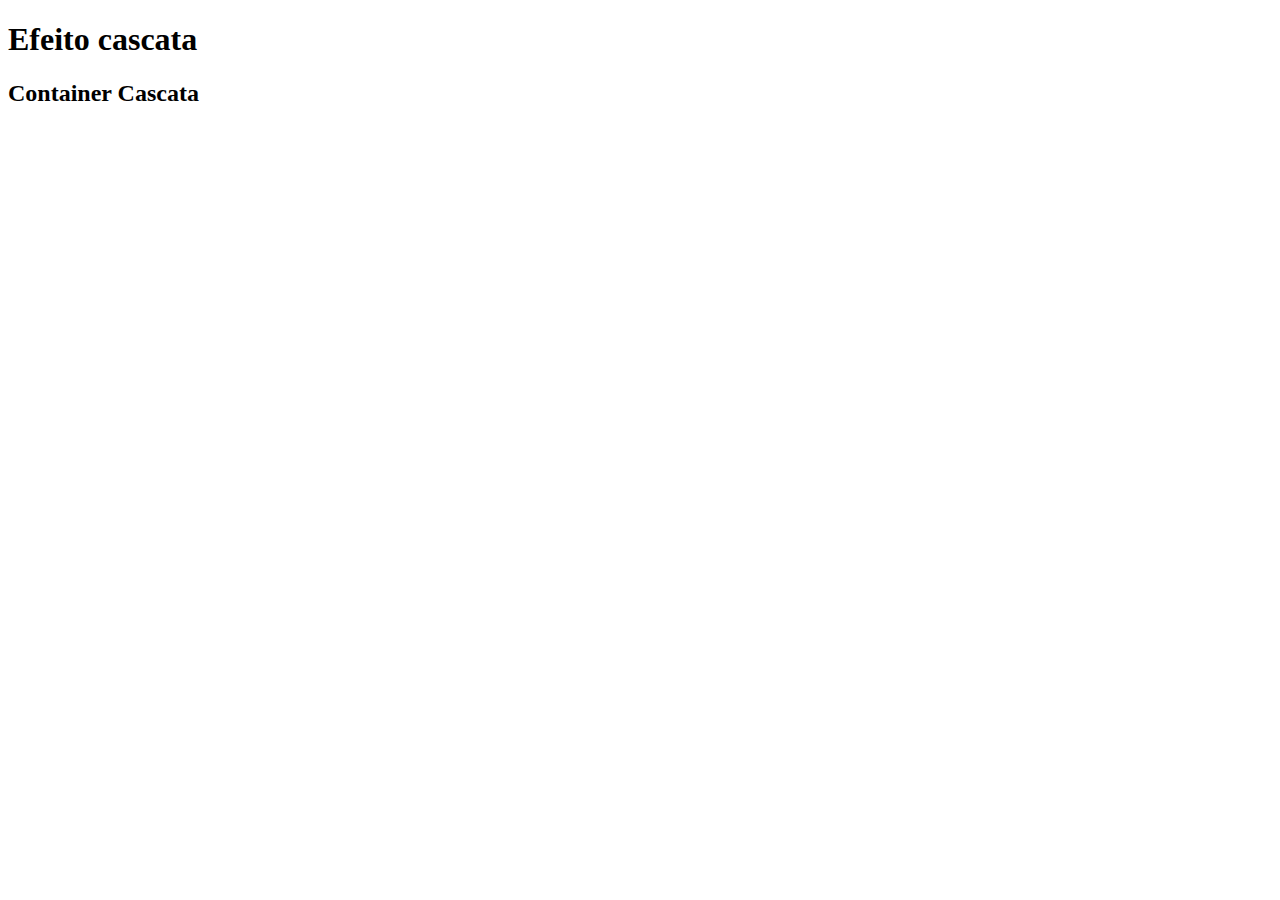
<file: 01-especificidade-efeito-cascata/index.html>
<!DOCTYPE html>
<html lang="en">
<head>
    <meta charset="UTF-8">
    <meta http-equiv="X-UA-Compatible" content="IE=edge">
    <meta name="viewport" content="width=device-width, initial-scale=1.0">
    <title>Especificidade e efeito cascata</title>

    <link rel="stylesheet" href="style.css">

    <!-- <style>
        .container-cascata {
            background-color: blueviolet;
        }
    </style>
     -->
</head>
<body>
    
    <H1>Efeito cascata</H1>
    <div class="container-cascata">
        <H2>Container Cascata</H2>
    </div>














    <!-- <h1>Especificidade</h1>
    <div class="container-especificidade">
        <h2>Container Especificidade</h2>
        <p id="meu-paragrafo">Lorem ipsum dolor, sit amet consectetur adipisicing elit. Incidunt odio assumenda.</p>
    </div> -->

</body>
</html>
</file>
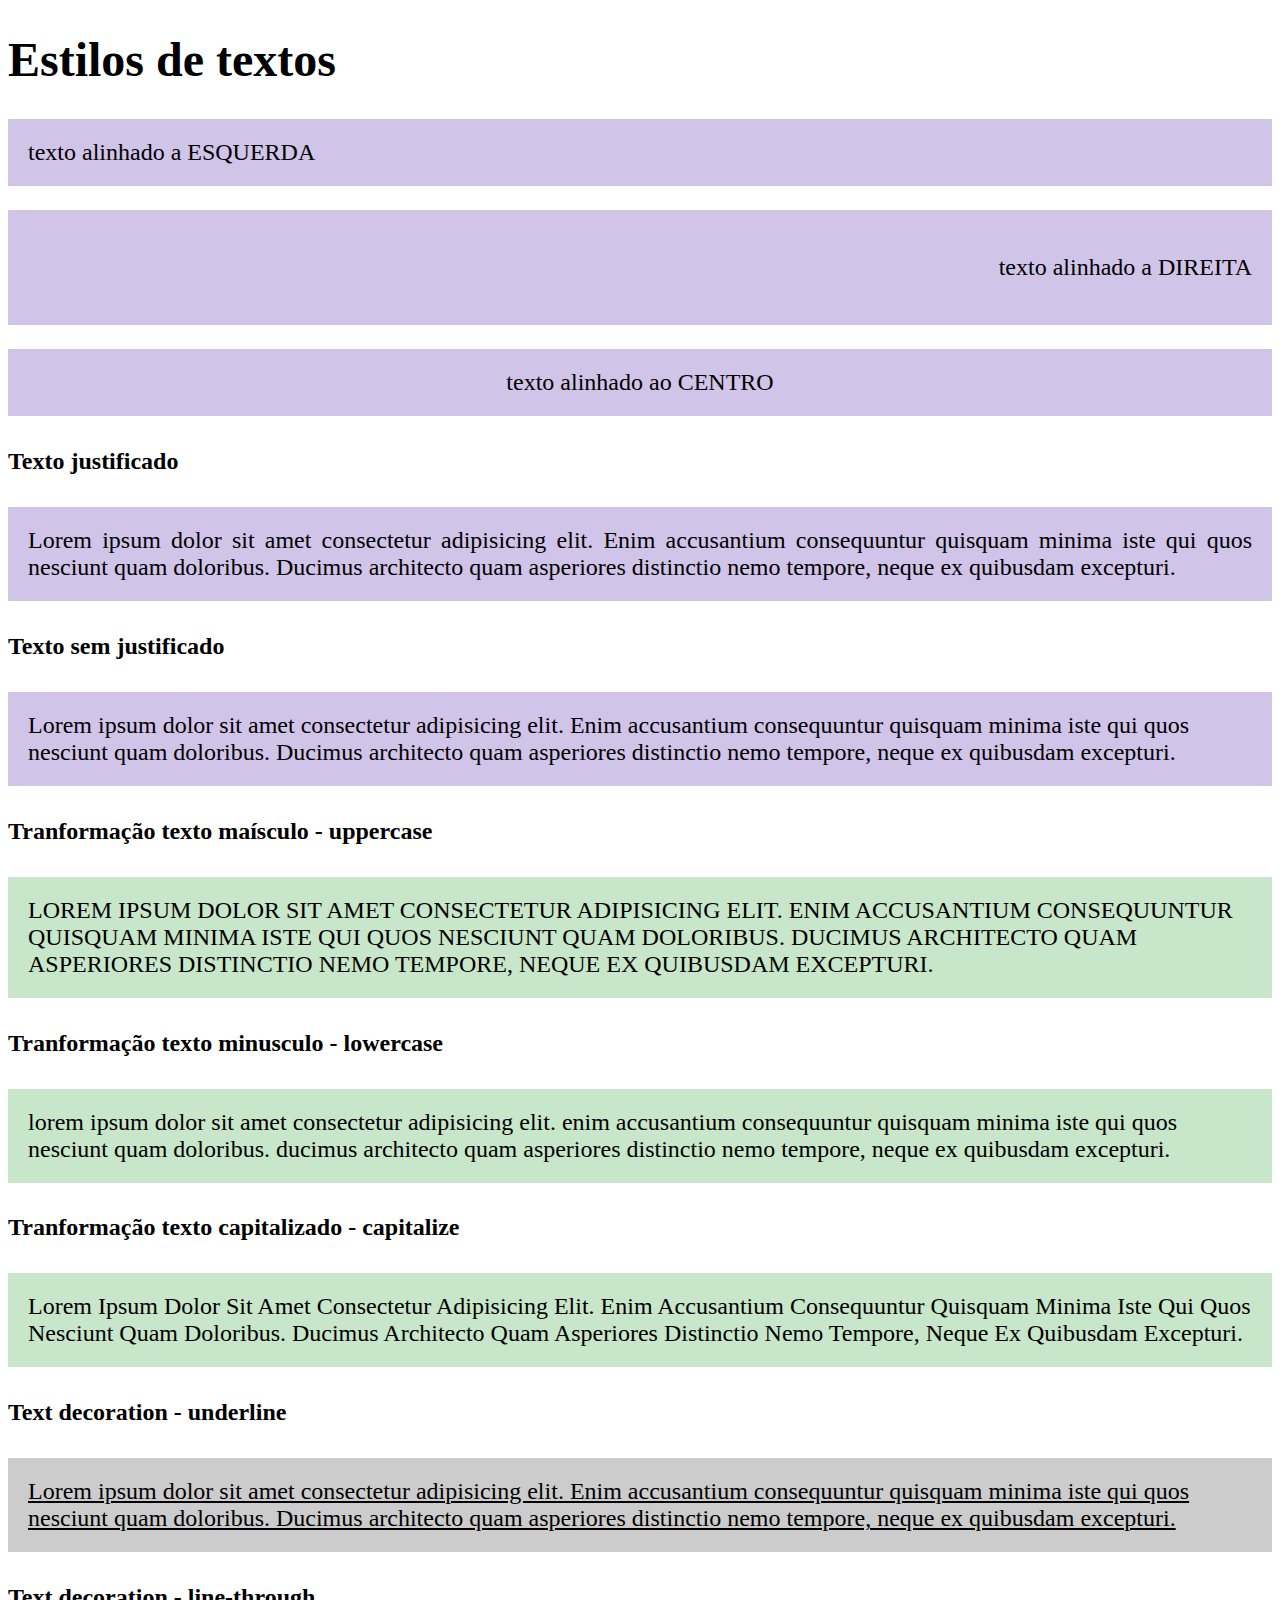
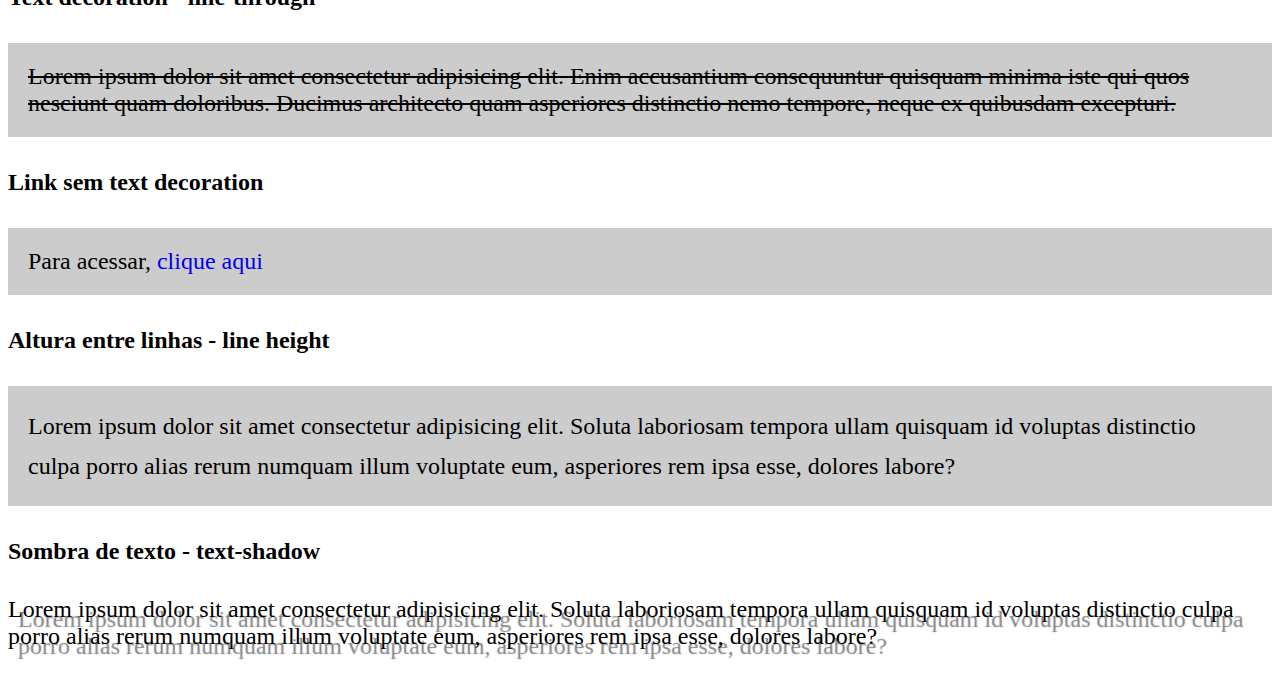
<file: 02-estilos-de-texto/index.html>
<!DOCTYPE html>
<html lang="en">
  <head>
    <meta charset="UTF-8" />
    <meta http-equiv="X-UA-Compatible" content="IE=edge" />
    <meta name="viewport" content="width=device-width, initial-scale=1.0" />
    <title>Estilos de textos</title>

    <link rel="stylesheet" href="style.css" />
  </head>
  <body>
    <h1>Estilos de textos</h1>

    <p class="alinhado-esquerda fundo-alinhamento">texto alinhado a ESQUERDA</p>

    <div class="alinhado-direita fundo-alinhamento">
      <p>texto alinhado a DIREITA</p>
    </div>

    <p class="alinhado-centro fundo-alinhamento">texto alinhado ao CENTRO</p>

    <h4>Texto justificado</h4>
    <p class="alinhado-justificado fundo-alinhamento">
      Lorem ipsum dolor sit amet consectetur adipisicing elit. Enim accusantium
      consequuntur quisquam minima iste qui quos nesciunt quam doloribus.
      Ducimus architecto quam asperiores distinctio nemo tempore, neque ex
      quibusdam excepturi.
    </p>

    <h4>Texto sem justificado</h4>
    <p class="fundo-alinhamento">
      Lorem ipsum dolor sit amet consectetur adipisicing elit. Enim accusantium
      consequuntur quisquam minima iste qui quos nesciunt quam doloribus.
      Ducimus architecto quam asperiores distinctio nemo tempore, neque ex
      quibusdam excepturi.
    </p>

    <h4>Tranformação texto maísculo - uppercase</h4>
    <p class="maiuscula fundo-transform">
      Lorem ipsum dolor sit amet consectetur adipisicing elit. Enim accusantium
      consequuntur quisquam minima iste qui quos nesciunt quam doloribus.
      Ducimus architecto quam asperiores distinctio nemo tempore, neque ex
      quibusdam excepturi.
    </p>

    <h4>Tranformação texto minusculo - lowercase</h4>
    <p class="minuscula fundo-transform">
      Lorem ipsum dolor sit amet consectetur adipisicing elit. Enim accusantium
      consequuntur quisquam minima iste qui quos nesciunt quam doloribus.
      Ducimus architecto quam asperiores distinctio nemo tempore, neque ex
      quibusdam excepturi.
    </p>

    <h4>Tranformação texto capitalizado - capitalize</h4>
    <p class="capitalizado fundo-transform">
      Lorem ipsum dolor sit amet consectetur adipisicing elit. Enim accusantium
      consequuntur quisquam minima iste qui quos nesciunt quam doloribus.
      Ducimus architecto quam asperiores distinctio nemo tempore, neque ex
      quibusdam excepturi.
    </p>

    <h4>Text decoration - underline</h4>
    <p class="sublinhado fundo">
      Lorem ipsum dolor sit amet consectetur adipisicing elit. Enim accusantium
      consequuntur quisquam minima iste qui quos nesciunt quam doloribus.
      Ducimus architecto quam asperiores distinctio nemo tempore, neque ex
      quibusdam excepturi.
    </p>

    <h4>Text decoration - line-through</h4>
    <p class="linha-sobreposta fundo">
      Lorem ipsum dolor sit amet consectetur adipisicing elit. Enim accusantium
      consequuntur quisquam minima iste qui quos nesciunt quam doloribus.
      Ducimus architecto quam asperiores distinctio nemo tempore, neque ex
      quibusdam excepturi.
    </p>

    <h4>Link sem text decoration</h4>
    <p class="fundo">
      Para acessar, <a class="sem-text-decoration" href="#">clique aqui</a>
    </p>

    <h4>Altura entre linhas - line height</h4>
    <p class="altura-entre-linhas fundo">
      Lorem ipsum dolor sit amet consectetur adipisicing elit. Soluta laboriosam
      tempora ullam quisquam id voluptas distinctio culpa porro alias rerum
      numquam illum voluptate eum, asperiores rem ipsa esse, dolores labore?
    </p>

    <h4>Sombra de texto - text-shadow</h4>
    <p class="sombra-de-texto">
      Lorem ipsum dolor sit amet consectetur adipisicing elit. Soluta laboriosam
      tempora ullam quisquam id voluptas distinctio culpa porro alias rerum
      numquam illum voluptate eum, asperiores rem ipsa esse, dolores labore?
    </p>
  </body>
</html>
</file>
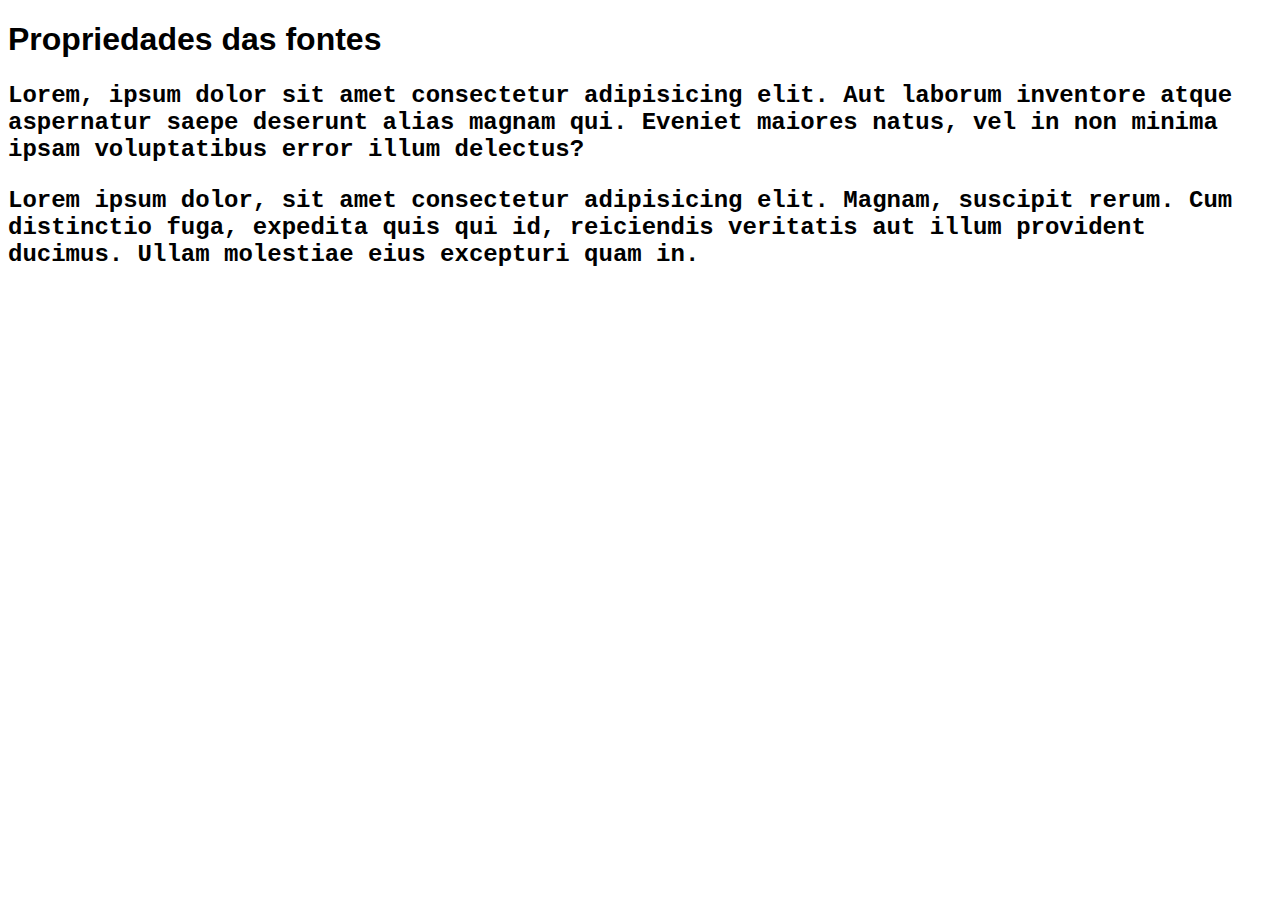
<file: 03-propriedades-das-fontes/index.html>
<!DOCTYPE html>
<html lang="en">
<head>
    <meta charset="UTF-8">
    <meta http-equiv="X-UA-Compatible" content="IE=edge">
    <meta name="viewport" content="width=device-width, initial-scale=1.0">
    <title>Propriedades das fontes</title>

    <link rel="stylesheet" href="style.css">
</head>
<body>
    <h1>Propriedades das fontes</h1>
    
    <p>
        Lorem, ipsum dolor sit amet consectetur adipisicing elit. Aut laborum inventore atque aspernatur saepe deserunt alias magnam qui. Eveniet maiores natus, vel in non minima ipsam voluptatibus error illum delectus?
    </p>

    <p>
        Lorem ipsum dolor, sit amet consectetur adipisicing elit. Magnam, suscipit rerum. Cum distinctio fuga, expedita quis qui id, reiciendis veritatis aut illum provident ducimus. Ullam molestiae eius excepturi quam in.
    </p>
</body>
</html>
</file>
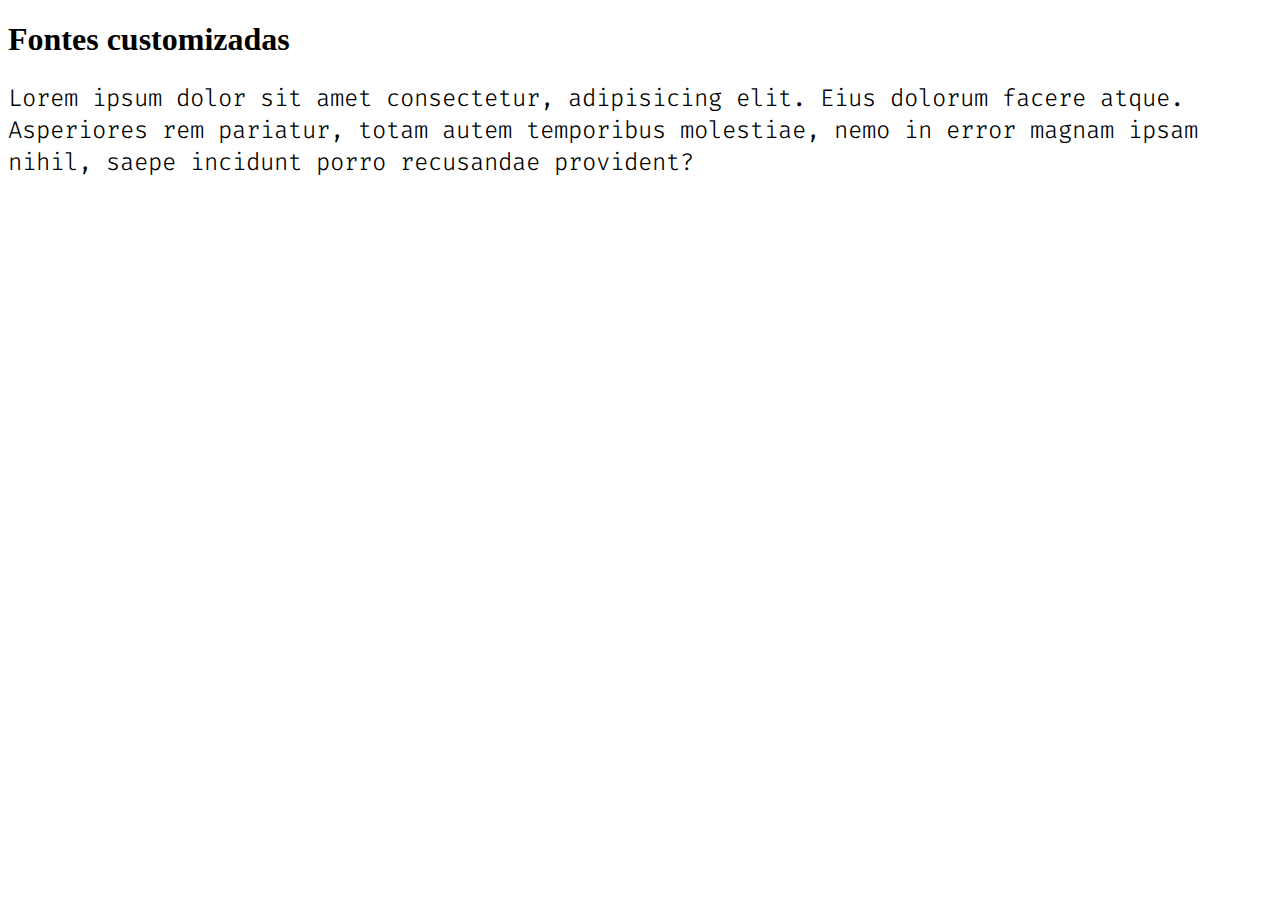
<file: 04-fontes-customizadas/index.html>
<!DOCTYPE html>
<html lang="en">
<head>
    <meta charset="UTF-8">
    <meta http-equiv="X-UA-Compatible" content="IE=edge">
    <meta name="viewport" content="width=device-width, initial-scale=1.0">
    <title>Fontes customizadas</title>

    <link rel="stylesheet" href="style.css">
</head>
<body>
    <h1>Fontes customizadas</h1>
    <p>Lorem ipsum dolor sit amet consectetur, adipisicing elit. Eius dolorum facere atque. Asperiores rem pariatur, totam autem temporibus molestiae, nemo in error magnam ipsam nihil, saepe incidunt porro recusandae provident?</p>
</body>
</html>
</file>
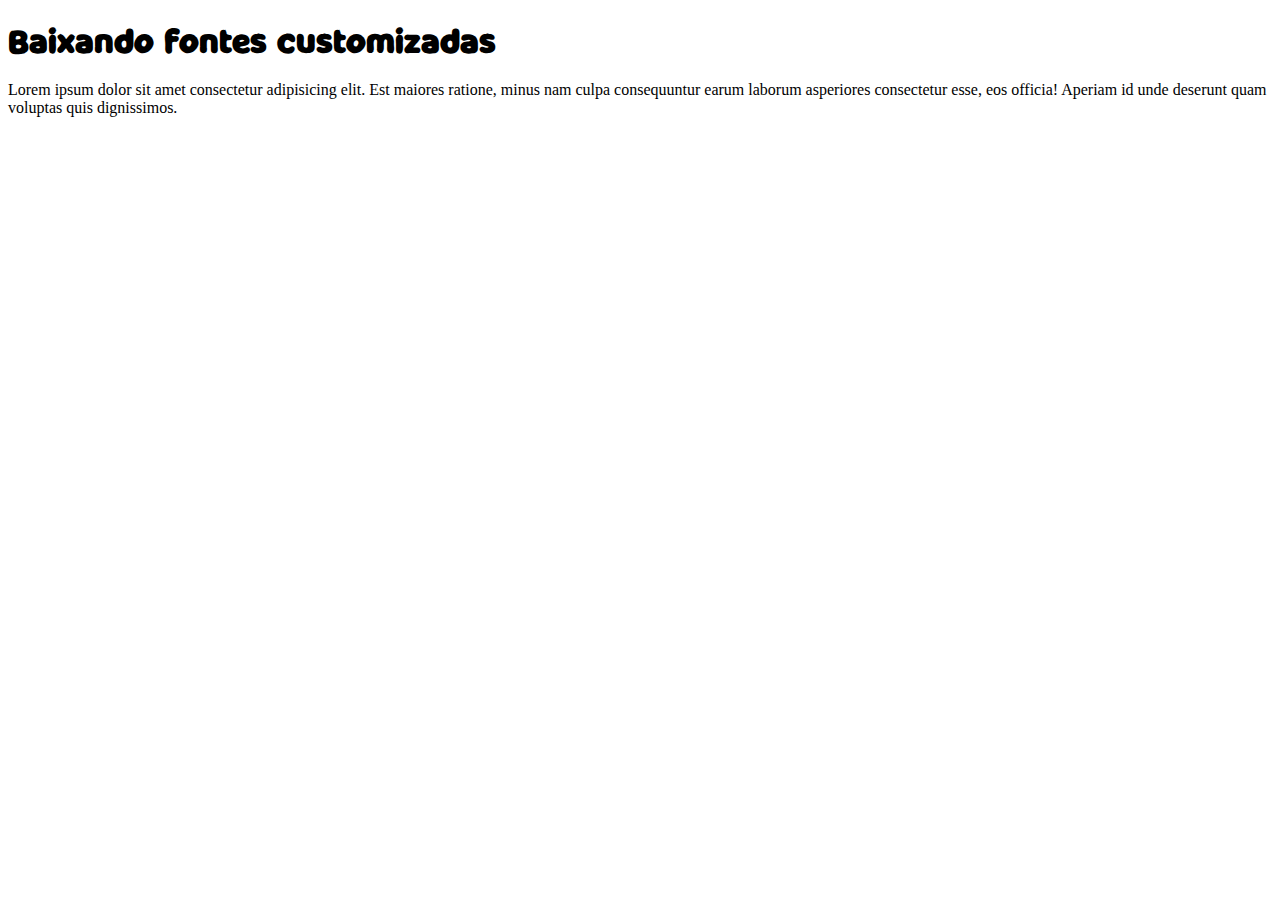
<file: 05-baixando-fontes-customizadas/index.html>
<!DOCTYPE html>
<html lang="en">
<head>
    <meta charset="UTF-8">
    <meta http-equiv="X-UA-Compatible" content="IE=edge">
    <meta name="viewport" content="width=device-width, initial-scale=1.0">
    <title>Baixando fontes customizadas</title>

    <link rel="stylesheet" href="style.css">
</head>
<body>
    <h1>Baixando fontes customizadas</h1>

    <p>
        Lorem ipsum dolor sit amet consectetur adipisicing elit. Est maiores ratione, minus nam culpa consequuntur earum laborum asperiores consectetur esse, eos officia! Aperiam id unde deserunt quam voluptas quis dignissimos.
    </p>    
</body>
</html>
</file>
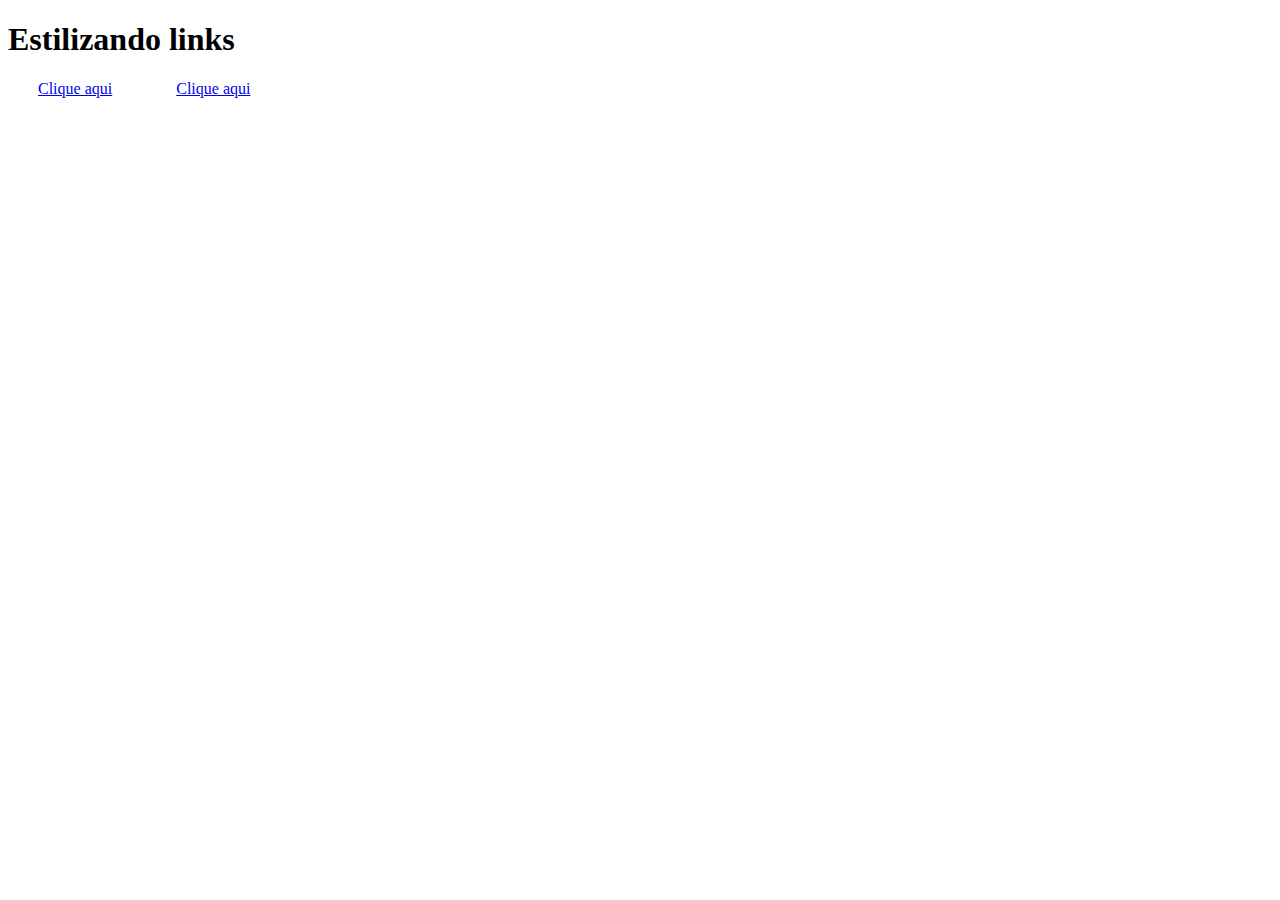
<file: 06-estilizando-links/index.html>
<!DOCTYPE html>
<html lang="en">
<head>
    <meta charset="UTF-8">
    <meta http-equiv="X-UA-Compatible" content="IE=edge">
    <meta name="viewport" content="width=device-width, initial-scale=1.0">
    <title>Estilizando links</title>

    <link rel="stylesheet" href="style.css">
</head>
<body>
    <h1>Estilizando links</h1>

    <a href="#1">Clique aqui</a>
    <a href="xasd">Clique aqui</a>
    
</body>
</html>
</file>
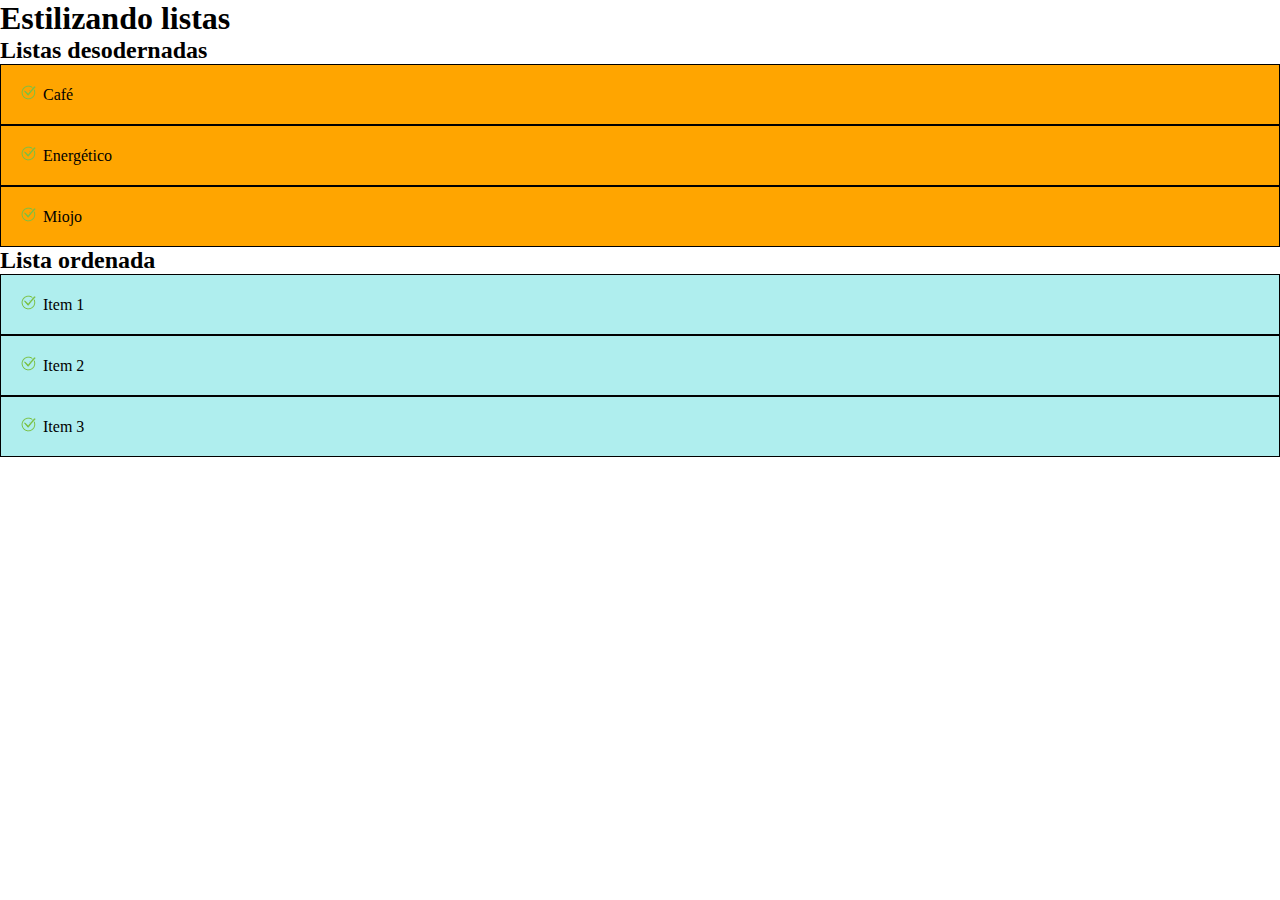
<file: 07-estilizando-listas/index.html>
<!DOCTYPE html>
<html lang="en">
<head>
    <meta charset="UTF-8">
    <meta http-equiv="X-UA-Compatible" content="IE=edge">
    <meta name="viewport" content="width=device-width, initial-scale=1.0">
    <title>Estilizando listas</title>

    <link rel="stylesheet" href="style.css">
</head>
<body>
    <h1>Estilizando listas</h1>

    <h2>Listas desodernadas</h2>
    <ul>
        <li>Café</li>
        <li>Energético</li>
        <li>Miojo</li>
    </ul>

    <h2>Lista ordenada</h2>

    <ol>
        <li>Item 1</li>
        <li>Item 2</li>
        <li>Item 3</li>
    </ol>
</body>
</html>
</file>
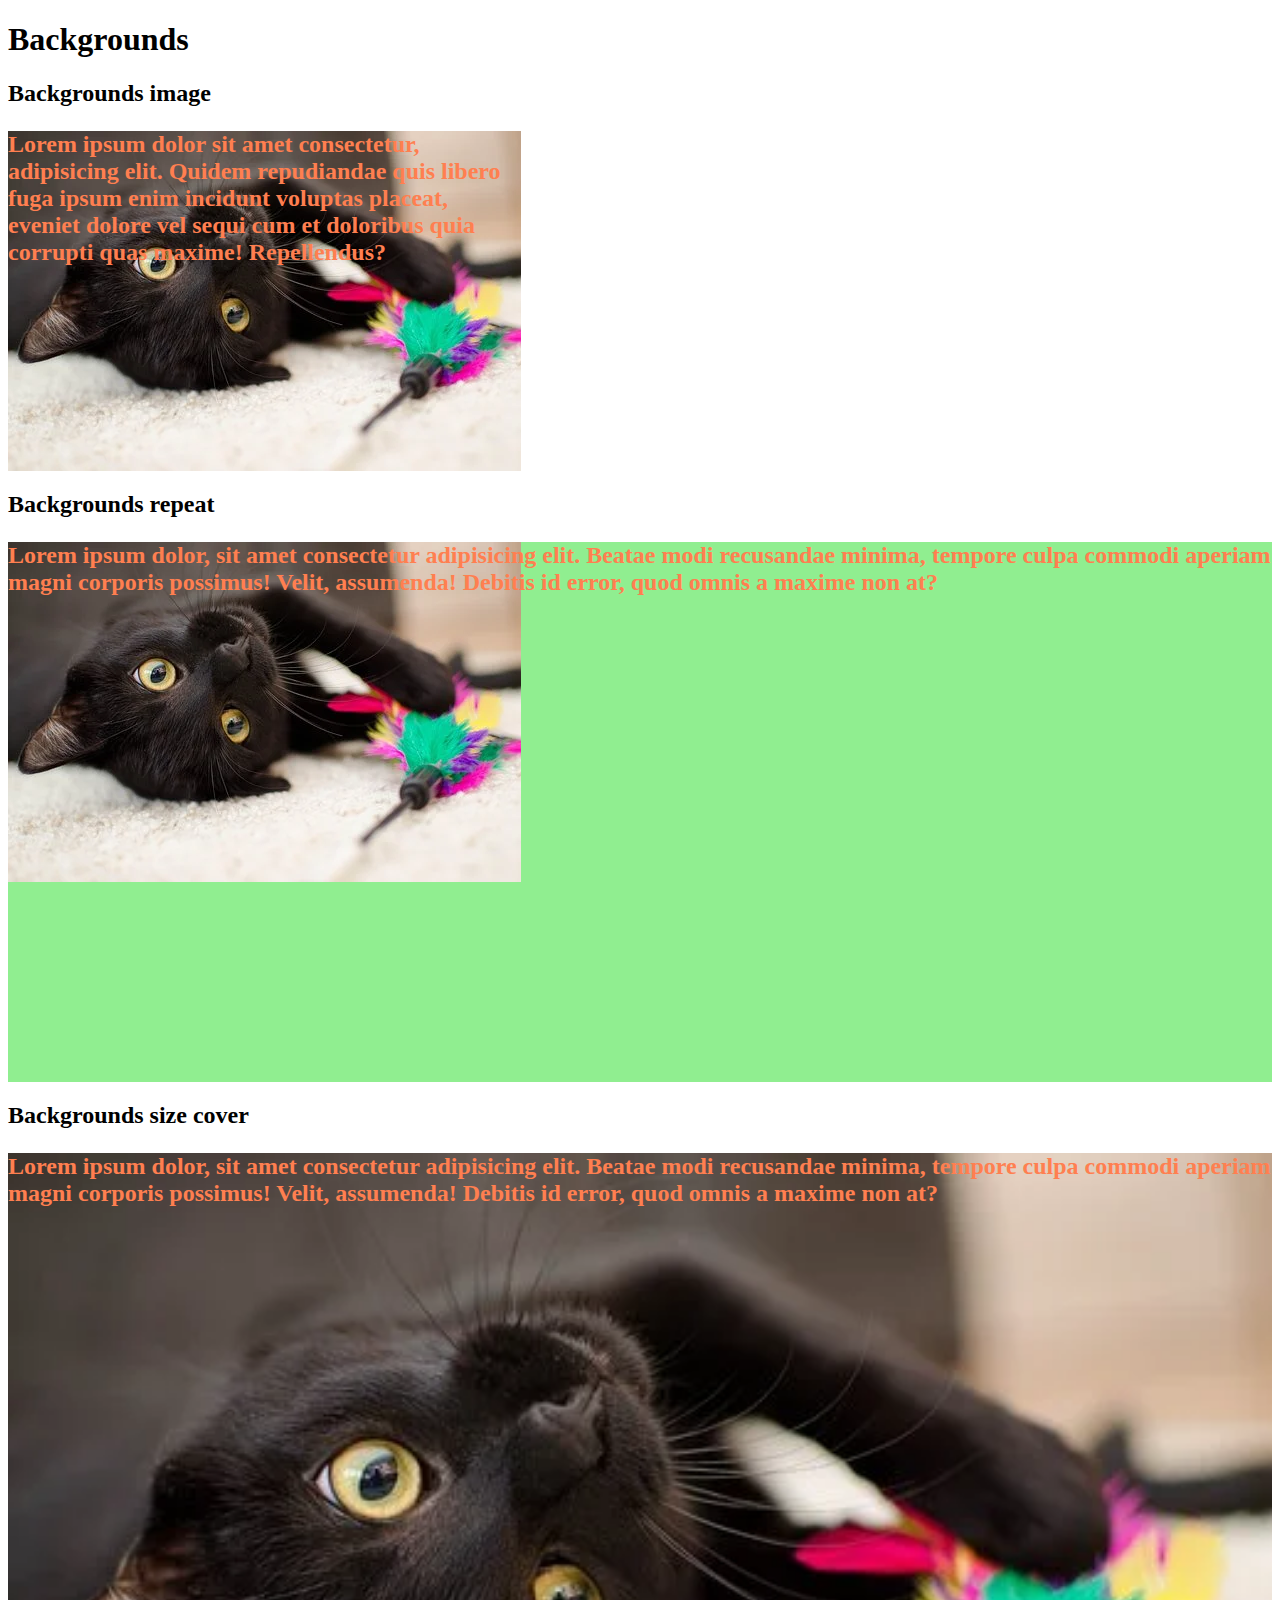
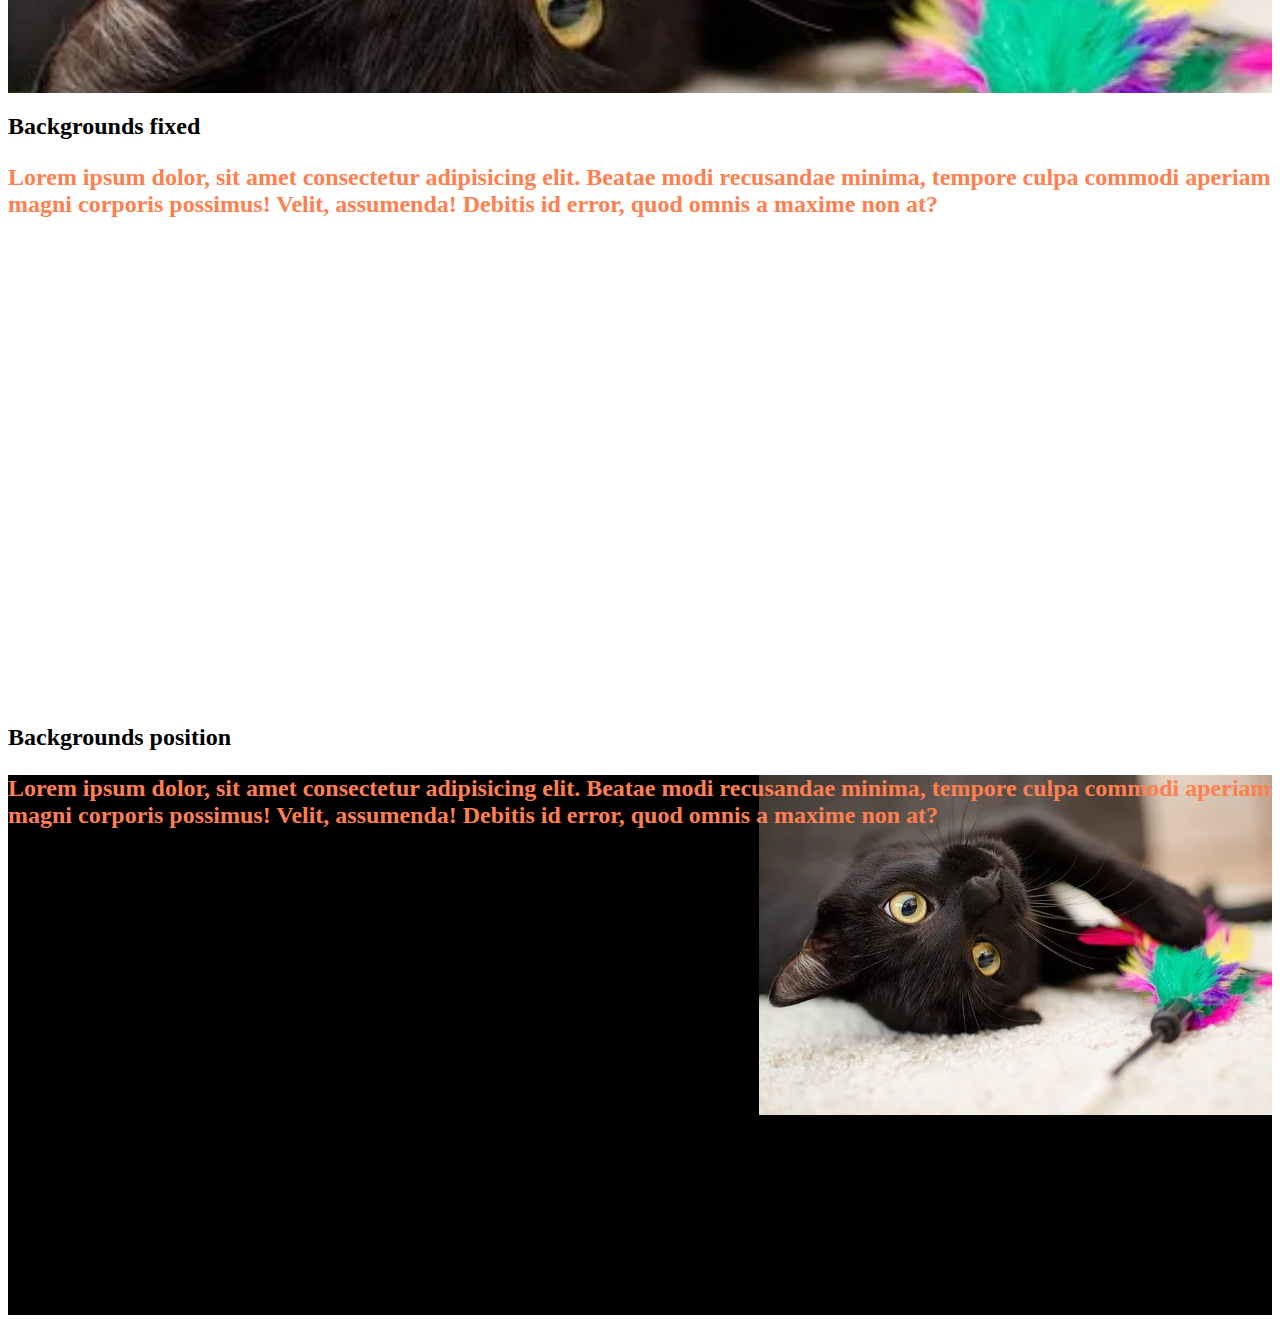
<file: 08-backgrounds/index.html>
<!DOCTYPE html>
<html lang="en">
<head>
    <meta charset="UTF-8">
    <meta http-equiv="X-UA-Compatible" content="IE=edge">
    <meta name="viewport" content="width=device-width, initial-scale=1.0">
    <title>Backgrounds</title>

    <link rel="stylesheet" href="style.css">
</head>
<body>
    <h1>Backgrounds</h1>

    <h2>Backgrounds image</h2>
    <div class="bg bg-image">
        <p>Lorem ipsum dolor sit amet consectetur, adipisicing elit. Quidem repudiandae quis libero fuga ipsum enim incidunt voluptas placeat, eveniet dolore vel sequi cum et doloribus quia corrupti quas maxime! Repellendus?</p>
    </div>

    <h2>Backgrounds repeat</h2>
    <div class="bg bg-repeat">
        <p>Lorem ipsum dolor, sit amet consectetur adipisicing elit. Beatae modi recusandae minima, tempore culpa commodi aperiam magni corporis possimus! Velit, assumenda! Debitis id error, quod omnis a maxime non at?</p>
    </div>

    <h2>Backgrounds size cover</h2>
    <div class="bg bg-size-cover">
        <p>Lorem ipsum dolor, sit amet consectetur adipisicing elit. Beatae modi recusandae minima, tempore culpa commodi aperiam magni corporis possimus! Velit, assumenda! Debitis id error, quod omnis a maxime non at?</p>
    </div>

    <h2>Backgrounds fixed</h2>
    <div class="bg bg-fixed">
        <p>Lorem ipsum dolor, sit amet consectetur adipisicing elit. Beatae modi recusandae minima, tempore culpa commodi aperiam magni corporis possimus! Velit, assumenda! Debitis id error, quod omnis a maxime non at?</p>
    </div>
    
    <h2>Backgrounds position</h2>
    <div class="bg bg-position">
        <p>Lorem ipsum dolor, sit amet consectetur adipisicing elit. Beatae modi recusandae minima, tempore culpa commodi aperiam magni corporis possimus! Velit, assumenda! Debitis id error, quod omnis a maxime non at?</p>
    </div>
</body>
</html>
</file>
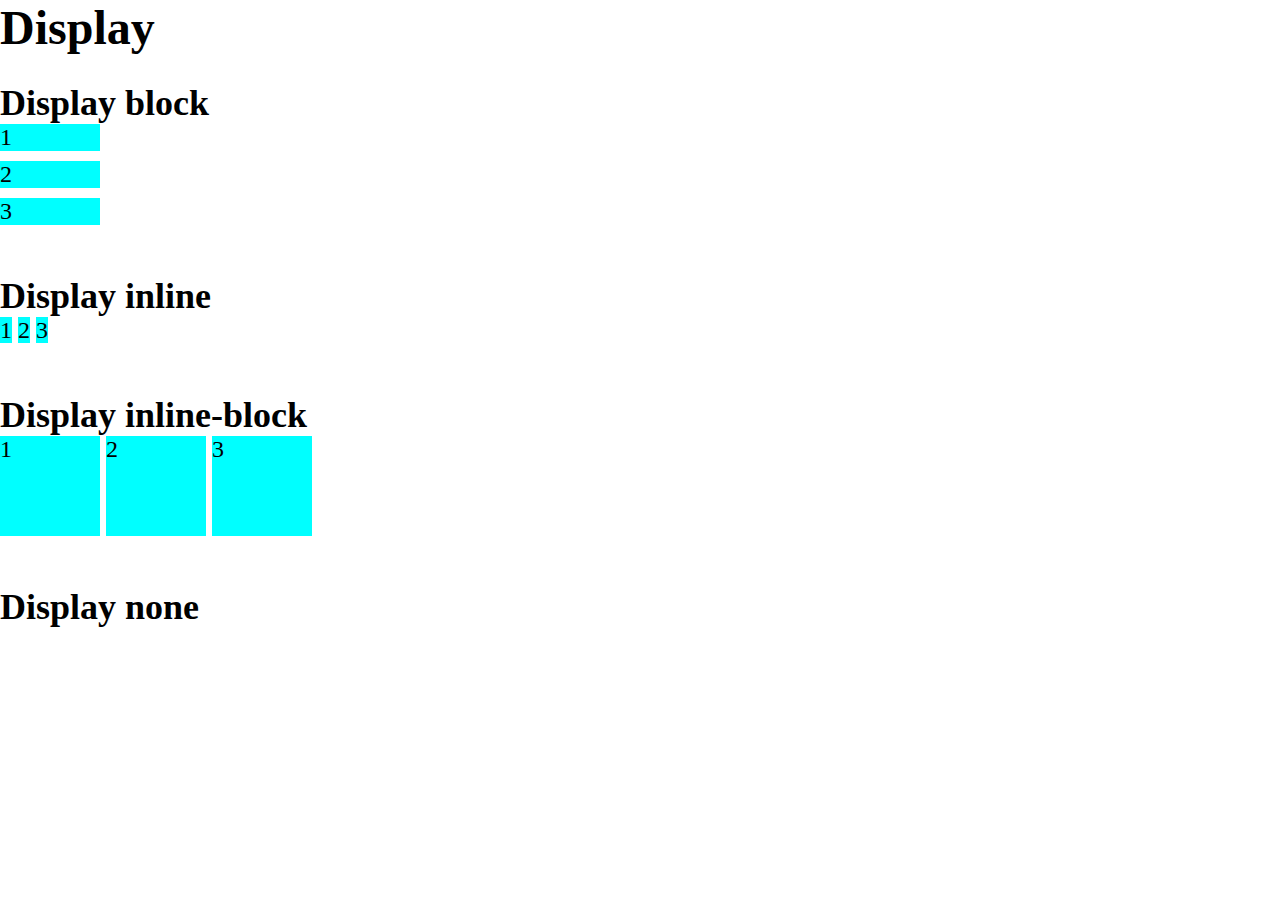
<file: 09-display/index.html>
<!DOCTYPE html>
<html lang="en">
<head>
    <meta charset="UTF-8">
    <meta http-equiv="X-UA-Compatible" content="IE=edge">
    <meta name="viewport" content="width=device-width, initial-scale=1.0">
    <title>Display</title>

    <link rel="stylesheet" href="style.css">
</head>
<body>
    <h1>Display</h1>
    
    <br>

    <h2>Display block</h2>
    <ul class="em-bloco">
        <li>1</li>
        <li>2</li>
        <li>3</li>
    </ul>

    <h2>Display inline</h2>
    <ul class="em-linha">
        <li>1</li>
        <li>2</li>
        <li>3</li>
    </ul>

    <h2>Display inline-block</h2>
    <ul class="em-linha-e-bloco">
        <li>1</li>
        <li>2</li>
        <li>3</li>
    </ul>
    
    <h2>Display none</h2>
    <ul class="esconder">
        <li>1</li>
        <li>2</li>
        <li>3</li>
    </ul>
</body>
</html>
</file>
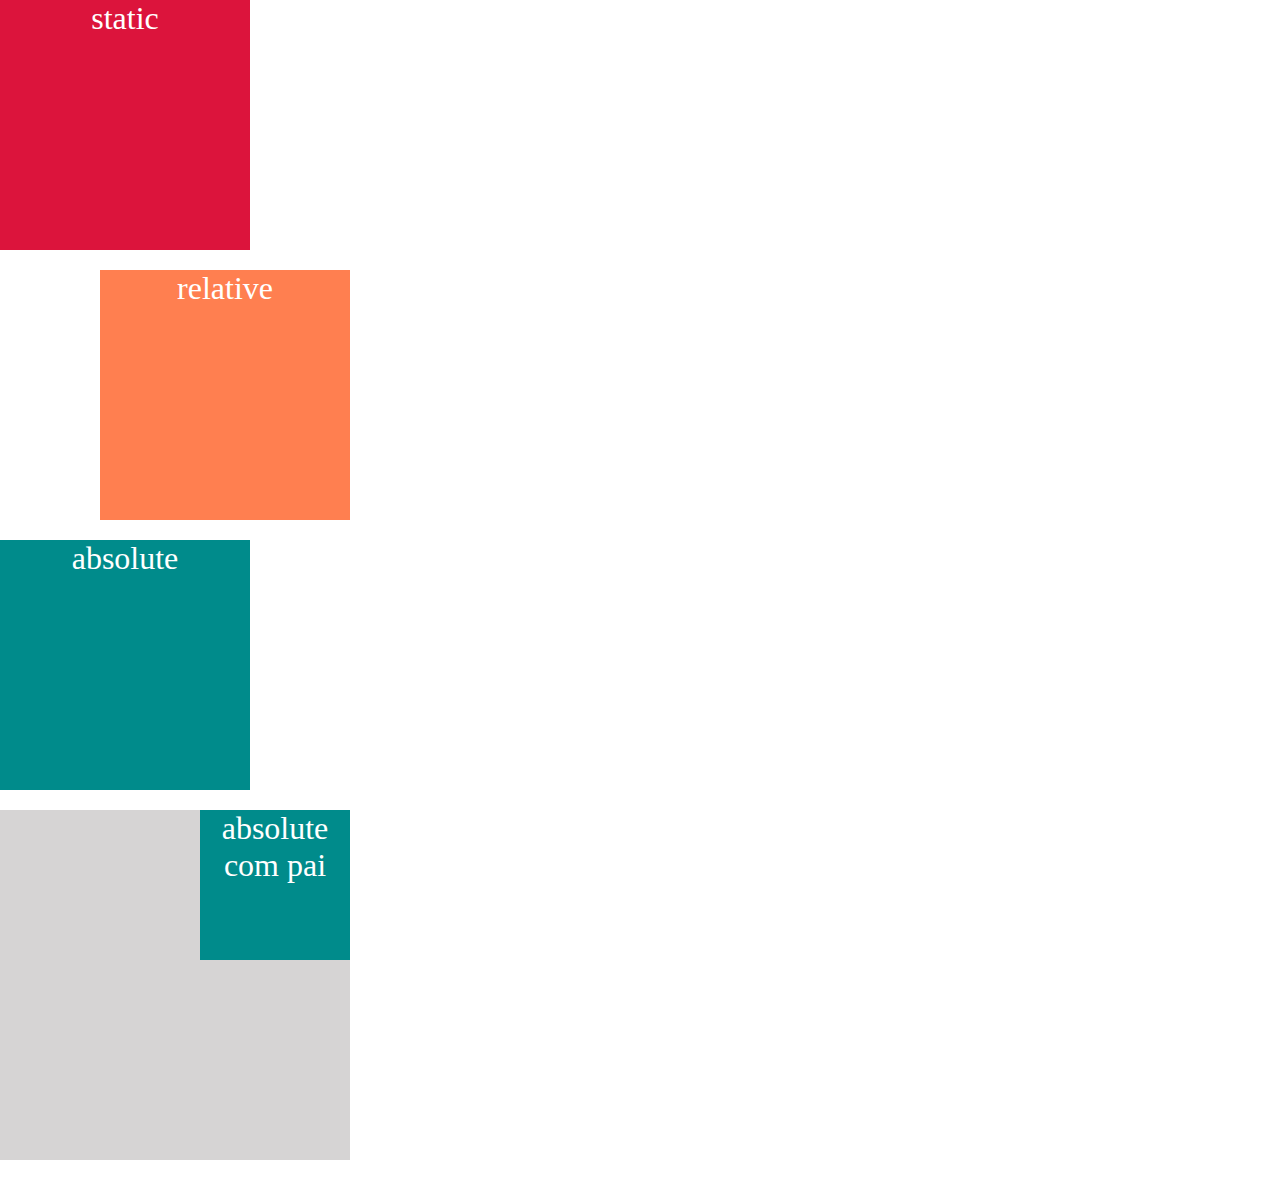
<file: 10-position-static-relative-absolute/index.html>
<!DOCTYPE html>
<html lang="en">
<head>
    <meta charset="UTF-8">
    <meta http-equiv="X-UA-Compatible" content="IE=edge">
    <meta name="viewport" content="width=device-width, initial-scale=1.0">
    <title>Position static, relative e absolute</title>

    <link rel="stylesheet" href="stylestyle.css">
</head>

<body>

    <div class="elemento elemento-estatico">static</div>

    <div class="elemento elemento-relativo">relative</div>

    <div class="elemento elemento-absoluto">absolute</div>

    <div class="elemento elemento-estatico">outro elemento estático</div>

    <div class="elemento elemento-relativo-com-filho">
        <div class="elemento elemento-absoluto-com-pai">absolute com pai
        </div>
    </div>
    
</body>
</html>
</file>
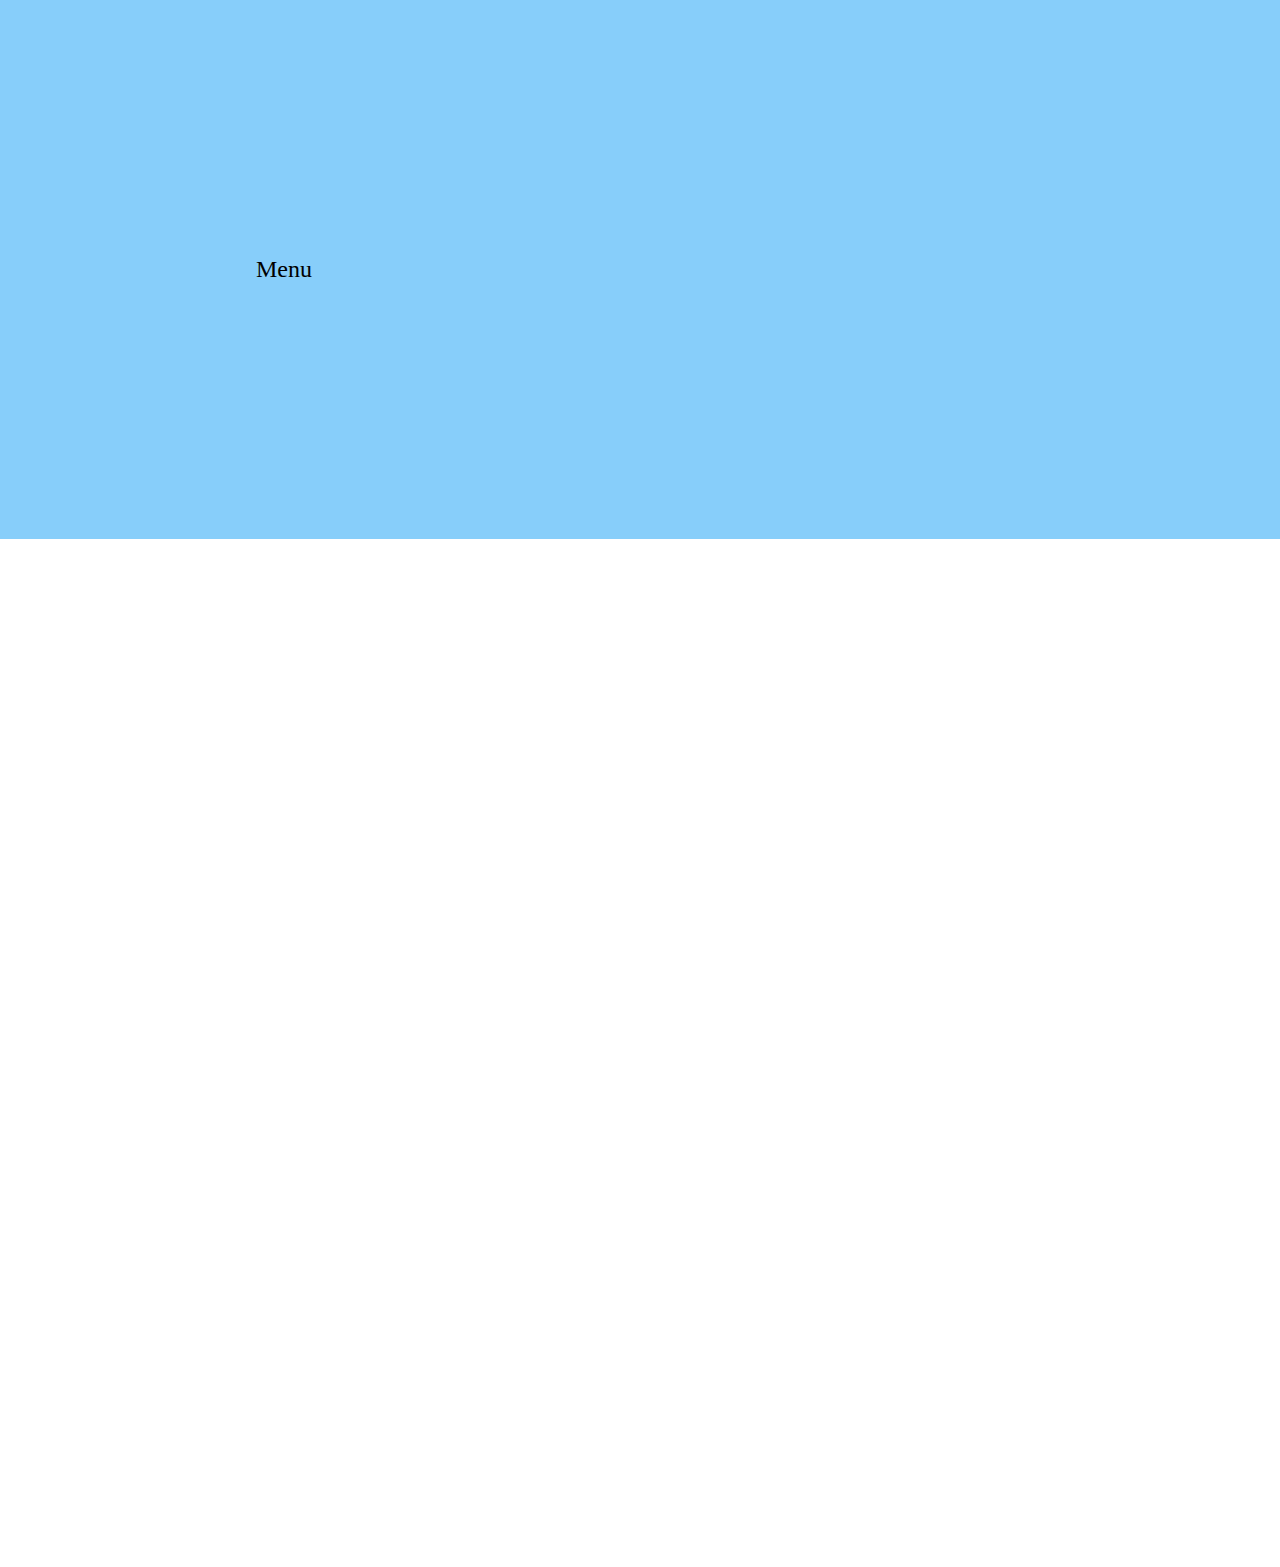
<file: 11-position-fixed/index.html>
<!DOCTYPE html>
<html lang="en">
<head>
    <meta charset="UTF-8">
    <meta http-equiv="X-UA-Compatible" content="IE=edge">
    <meta name="viewport" content="width=device-width, initial-scale=1.0">
    <title>Position fixed</title>

    <link rel="stylesheet" href="style.css">
</head>
<body>
    <header>
        <nav>
            Menu
        </nav>
    </header>
    
    <main>
        <h1>Position fixed</h1>
        <p>Lorem ipsum dolor, sit amet consectetur adipisicing elit. At, odit. Laboriosam minus saepe blanditiis odio esse dolore molestiae earum dignissimos veritatis tenetur. Iste exercitationem hic ea voluptates reiciendis suscipit non.</p>
        
        <p>Lorem ipsum dolor, sit amet consectetur adipisicing elit. At, odit. Laboriosam minus saepe blanditiis odio esse dolore molestiae earum dignissimos veritatis tenetur. Iste exercitationem hic ea voluptates reiciendis suscipit non.</p>

        <p>Lorem ipsum dolor, sit amet consectetur adipisicing elit. At, odit. Laboriosam minus saepe blanditiis odio esse dolore molestiae earum dignissimos veritatis tenetur. Iste exercitationem hic ea voluptates reiciendis suscipit non.</p>
    </main>
</body>
</html>
</file>
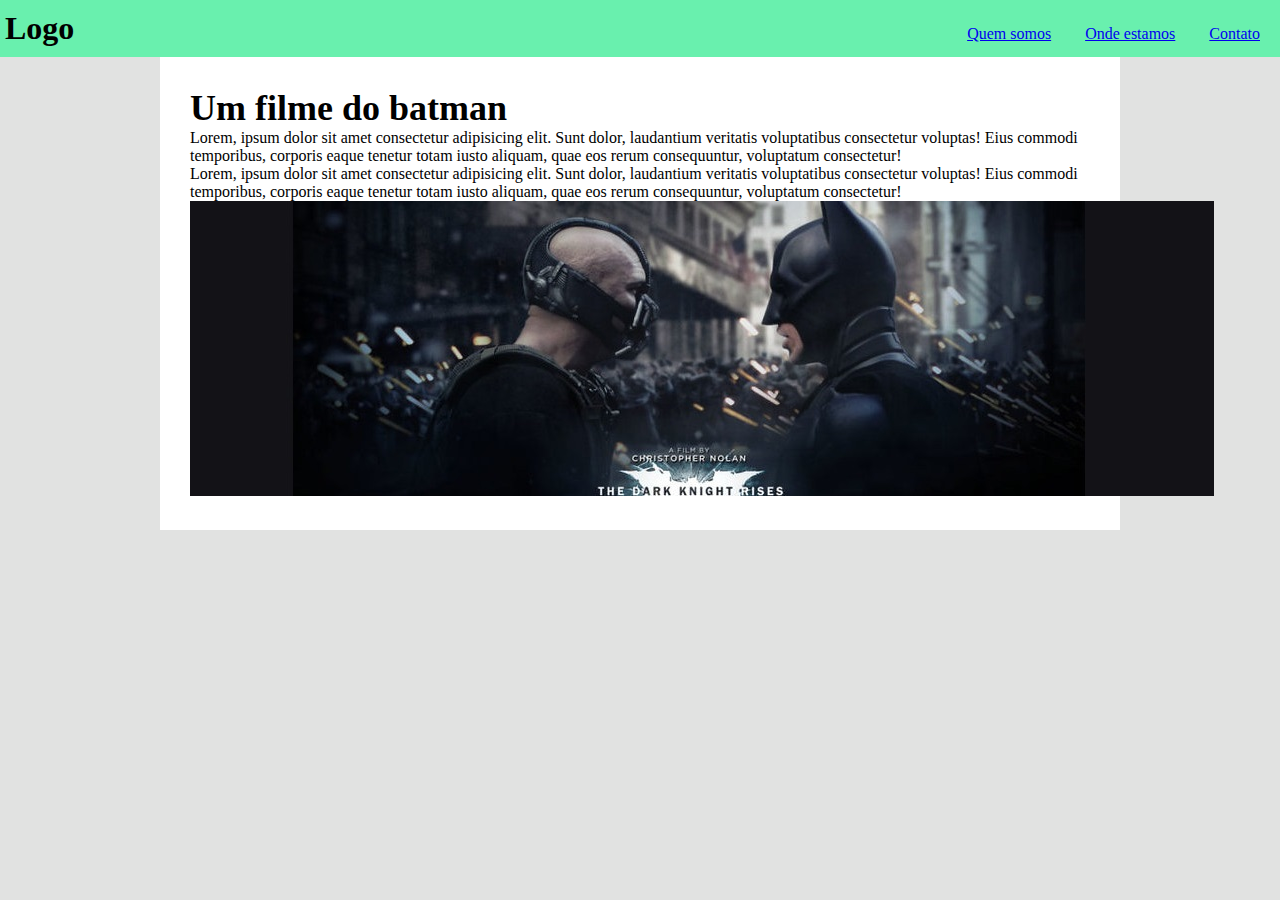
<file: 12-13-responsividade-media-queries/index.html>
<!DOCTYPE html>
<html lang="en">
<head>
    <meta charset="UTF-8">
    <meta http-equiv="X-UA-Compatible" content="IE=edge">
    <meta name="viewport" content="width=device-width, initial-scale=1.0">
    <title>Responsividade</title>
    
    <link rel="stylesheet" href="reset.css">
    <link rel="stylesheet" href="style.css">
</head>
<body>
    <header class="cabecalho">
        <h1 class="logo">Logo</h1>
        <nav>
            <ul>
                <li>
                    <a href="#quem-somos">Quem somos</a>
                </li>
                <li>
                    <a href="#onde-estamos">Onde estamos</a>
                </li>
                <li>
                    <a href="#contato">Contato</a>
                </li>
            </ul>
        </nav>
    </header>

    <main>
        
        <section class="painel">
            <div class="info">
                <h1>Um filme do batman</h1>

                <p>Lorem, ipsum dolor sit amet consectetur adipisicing elit. Sunt dolor, laudantium veritatis voluptatibus consectetur voluptas! Eius commodi temporibus, corporis eaque tenetur totam iusto aliquam, quae eos rerum consequuntur, voluptatum consectetur!</p>

                <p>Lorem, ipsum dolor sit amet consectetur adipisicing elit. Sunt dolor, laudantium veritatis voluptatibus consectetur voluptas! Eius commodi temporibus, corporis eaque tenetur totam iusto aliquam, quae eos rerum consequuntur, voluptatum consectetur!</p>
            </div>

            <div class="image">
                <picture>
                    <source srcset="./images/images/batman-pequena.jpg" media="(max-width: 600px)">

                    <img src="./images/images/batman.jpg" alt="um filme do batman">
                </picture>
            </div>
        </section>

    </main>
</body>
</html>
</file>
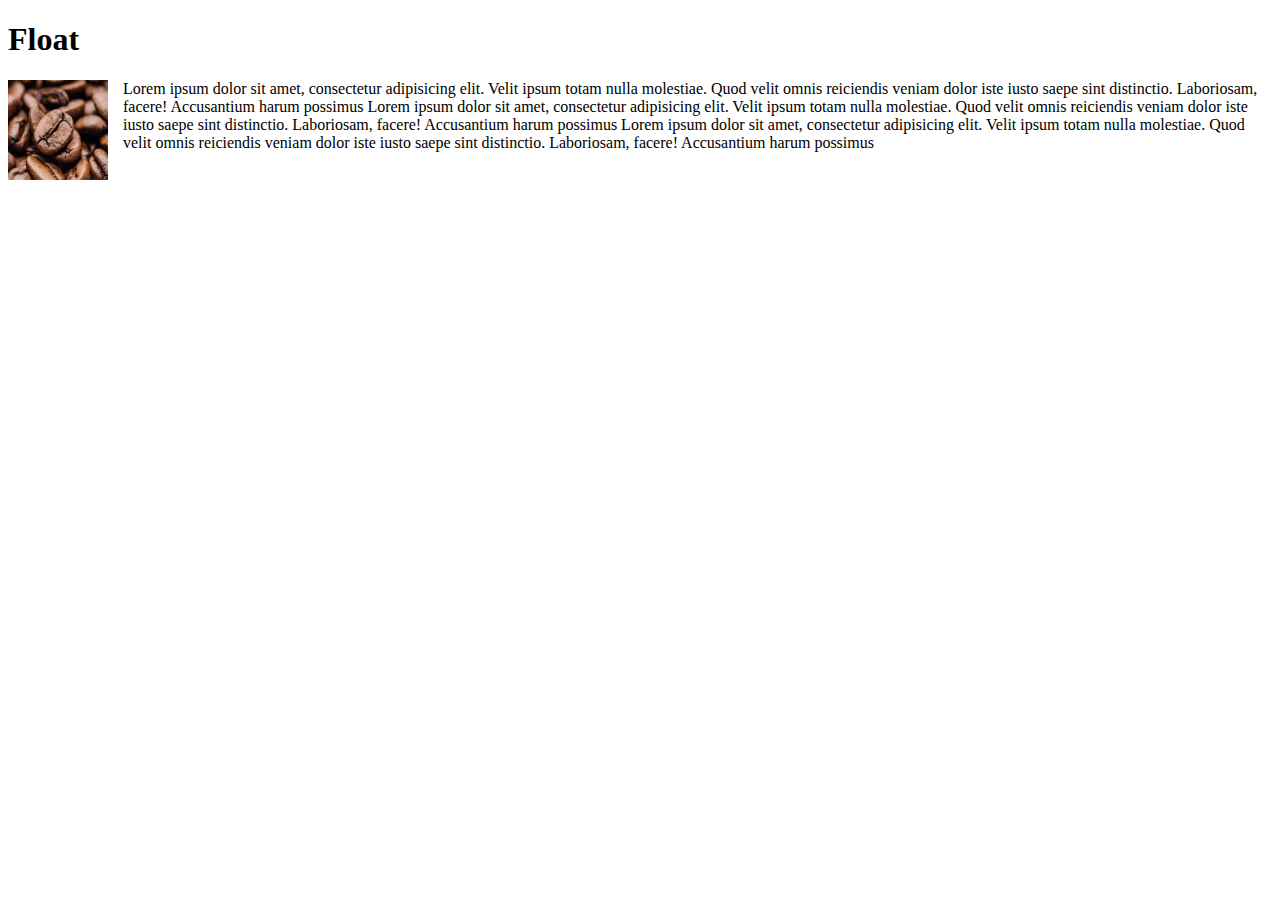
<file: 14-float/index.html>
<!DOCTYPE html>
<html lang="en">
<head>
    <meta charset="UTF-8">
    <meta http-equiv="X-UA-Compatible" content="IE=edge">
    <meta name="viewport" content="width=device-width, initial-scale=1.0">
    <title>Float</title>

    <link rel="stylesheet" href="style.css">

</head>
<body>
    <h1>Float</h1>

    <!-- <section class="float">
        <div class="left">Bloco</div>
        <div class="rigth">Bloco</div>
    </section>
</body> -->

<section class="float-blog">
    <img src="./images/2.jpg" alt="Foto de grãos de café">
    <p>
        Lorem ipsum dolor sit amet, consectetur adipisicing elit. Velit ipsum totam nulla molestiae. Quod velit omnis reiciendis veniam dolor iste iusto saepe sint distinctio. Laboriosam, facere! Accusantium harum possimus 
        Lorem ipsum dolor sit amet, consectetur adipisicing elit. Velit ipsum totam nulla molestiae. Quod velit omnis reiciendis veniam dolor iste iusto saepe sint distinctio. Laboriosam, facere! Accusantium harum possimus 
        Lorem ipsum dolor sit amet, consectetur adipisicing elit. Velit ipsum totam nulla molestiae. Quod velit omnis reiciendis veniam dolor iste iusto saepe sint distinctio. Laboriosam, facere! Accusantium harum possimus 
    </p>
</section>
</html>
</file>
<file: 01-especificidade-efeito-cascata/style.css>
/* ----- Efeito cascata------ */
.container-casscata {
    background-color: aqua;
}

/* .container-casscata {
    background-color: orange;
} */

/* ------ Especificidade ------ */

p {
    background-color: lightskyblue;
}

/* .container-especificidade p {
    background-color: chartreuse;
} */

/* #meu-paragrafo {
    background-color: violet;
} */
</file>
<file: 02-estilos-de-texto/style.css>
/* -------------------------------------- */
/* ------------ TEXT ALIGN -------------- */
/* -------------------------------------- */
.alinhado-esquerda {
    text-align: left;
  }
  
  .alinhado-direita {
    text-align: right;
  }
  
  .alinhado-centro {
    text-align: center;
  }
  
  .alinhado-justificado {
    text-align: justify;
  }
  
  /* -------------------------------------- */
  /* ----------- TEXT TRANsFORM ----------- */
  /* -------------------------------------- */
  
  .maiuscula {
    text-transform: uppercase;
  }
  
  .minuscula {
    text-transform: lowercase;
  }
  
  .capitalizado {
    text-transform: capitalize;
  }
  
  /* -------------------------------------- */
  /* --------- TEXT DECORATION ------------ */
  /* -------------------------------------- */
  
  .sublinhado {
    text-decoration: underline;
  }
  
  .linha-sobreposta {
    text-decoration: line-through;
  }
  
  .sem-text-decoration {
    text-decoration: none;
  }
  
  /* -------------------------------------- */
  /* --------- LETTER SPACING ------------- */
  /* -------------------------------------- */
  
  .altura-entre-linhas {
    line-height: 40px;
  }
  
  /* -------------------------------------- */
  /* --------- SOMBRA NO EXTO ------------- */
  /* -------------------------------------- */
  
  .sombra-de-texto {
    text-shadow: 10px 10px 1px #808080;
  }
  
  /* -------------------------------------- */
  /* --------------- GERAL  --------------- */
  /* -------------------------------------- */
  .fundo-alinhamento {
    padding: 20px;
    background-color: #D1C4E9;
  }
  
  .fundo-transform {
    padding: 20px;
    background-color: #C8E6C9;
  }
  
  .fundo-decoration {
    padding: 20px;
    background-color: #FFF9C4;
  }
  
  .fundo {
    padding: 20px;
    background-color: #ccc;
  }
  
  html {
    font-size: 24px;
  }
</file>
<file: 03-propriedades-das-fontes/style.css>
h1 {
    font-family: Arial, Helvetica, sans-serif;
}

p {
    font-family: 'Courier New', Courier, monospace;

    font-size: 24px;

    font-weight: 700;
}
</file>
<file: 04-fontes-customizadas/style.css>
@import url('https://fonts.googleapis.com/css2?family=Fira+Code:wght@300;400;500;600;700&family=Poppins:wght@100;300;500&display=swap');

p {
    font-size: 24px;
    font-family: 'Fira Code', monospace;
    font-weight: 300;
}
</file>
<file: 05-baixando-fontes-customizadas/style.css>
@font-face {
    font-family:'Milky';
    src: url('./fonts/MilkyNice.otf'),
    url('./fonts/MilkyNice.ttf');
}

h1 {
    font-family:'Milky', Helvetica, sans-serif;
}
</file>
<file: 06-estilizando-links/style.css>
a {
    cursor: progress;
    margin: 20px;
    padding: 10px;
}

a:visited {
    color: orange;
}

a:active {
    color: red;
}

a:hover {
    background-color: red;
    color: white;
}
</file>
<file: 07-estilizando-listas/style.css>
* {
    padding: 0px;
    margin: 0px;
}

ul {
    /* list-style-image: url('./images/icone\ \(1\).png'); */
    
    background-color: orange;
    list-style: square inside url('./images/icone\ \(1\).png');
}

ul li {
    border: 1px solid black;
    padding: 20px;
}


ol {
    /* list-style-image: url('./images/icone\ \(1\).png'); */
    
    background-color: paleturquoise;
    list-style: square inside url('./images/icone\ \(1\).png');
}

ol li {
    border: 1px solid black;
    padding: 20px;
}
</file>
<file: 08-backgrounds/style.css>
p {
    color: coral;
    font-size: 24px;
    font-weight: bold;
}

.bg {
    background-color: lightgreen;
    background-image: url('./images/cat.png');
}

.bg-image {
    width: 513px;
    height: 340px;
}

.bg-repeat {
    background-repeat: no-repeat;
    height: 540px;
}

.bg-size-cover {
    background-size: cover;
    height: 540px;
}
.bg-fixed {
    background-attachment: fixed;
    height: 540px;
}

.bg-position {
    /* background-position: bottom right;
    background-repeat: no-repeat; */
    
    background: #000 url('./images/cat.png') no-repeat right top;
    
    height: 540px;
}
</file>
<file: 09-display/style.css>
* {
    margin: 0;
    padding: 0;
}

html {
    font-size: 24px;
}

ul {
    margin-bottom: 50px;
}

.em-bloco li {
    background: aqua;
    margin-bottom: 10px;
    width: 100px;
}

.em-linha li {
    display: inline;
    background: aqua;
}

.em-linha-e-bloco li {
    display: inline-block;
    background: aqua;
    width: 100px;
    height: 100px;
}

.esconder {
    display: none;
    background: aqua;
    width: 100px;
    height: 100px;
}
</file>
<file: 10-position-static-relative-absolute/stylestyle.css>
* {
    margin: 0;
}

.elemento {
    color: #fff;
    font-size: 32px;
    width: 250px;
    height: 250px;
    text-align: center;
    margin-bottom: 20px;
}

.elemento-estatico {
    position: static;
    background-color: crimson;
}

.elemento-relativo {
    position: relative;
    left: 100px;
    background-color: coral;
}

.elemento-absoluto {
    position: absolute;
    background-color: darkcyan;
}

.elemento-relativo-com-filho {
    position: relative;
    width: 350px;
    height: 350px;
    background-color: rgb(214, 212, 212);
}

.elemento-absoluto-com-pai {
    position: absolute;
    top: 0;
    right: 0;
    width: 150px;
    height: 150px;
    background-color: darkcyan;
}
</file>
<file: 11-position-fixed/style.css>
* {
    margin: 0;
}

body {
    height: 1500px;
    padding-top: 67px;
}

header {
    font-size: 24px;
    position: fixed;
    background-color: lightskyblue;
    width: 100%;
    padding: 20%;
    top: 0;
}
</file>
<file: 12-13-responsividade-media-queries/style.css>
body {
    background-color: #E1E2E1;
}

.cabecalho {
   padding: 10px 5px;
   background-color: #69f0ae;
}

.cabecalho .logo {
    display: inline-block;
}

.cabecalho nav {
    float: right;
}

.cabecalho nav li {
    display: inline-block;
    padding: 15px;
}

main {
    background-color: white;
    padding: 30px;
    min-width: 320px;
    max-width: 900px;
    /* width: 900px; */
    margin: 0 auto;
}

main .info {
    font-size: 18px;
}

main p {
    font-size: 16px;
}

.image {
    width: 100%;
}



@media (max-width: 576px) {
    .cabecalho {
        text-align: center;
    }

    .cabecalho nav {
       float: none;     
    }

    .cabecalho nav li {
        display: block;
    }
}


/* dispositivos extra pequenos (celulares em posição porta retrato, menores do que 576px) */

/* @media (max-width: 576px) {} */

/* dispositivos pequenos (celulares em posição paisagem, menos de 768px) */

/* @media (max-width: 768px) {  } */

/* dispositivos médios (tablets, menos de 992px) */

/* @media (max-width: 992px) {  } */

/* dispositivos grandes (desktops, menos de 1200px) */

/* @media (max-width: 1200px) {  } */

/* dispositivos extra grandes (desktops grandes) 
1200px ou mais, não tem breakpoint */
</file>
<file: 14-float/style.css>
.float .rigth {
    float: right;
    background-color: aqua;
    width: 100px;
    height: 100px;
}

.float .left {
    float: left;
    background-color: blueviolet;
    width: 100px;
    height: 100px;
}

.float::after {
    content: "";
    display: block;
    clear: both;
}

img {
    float: left;
    width: 100px;
    height: 100px;
    margin-right: 15px;
}
</file>
